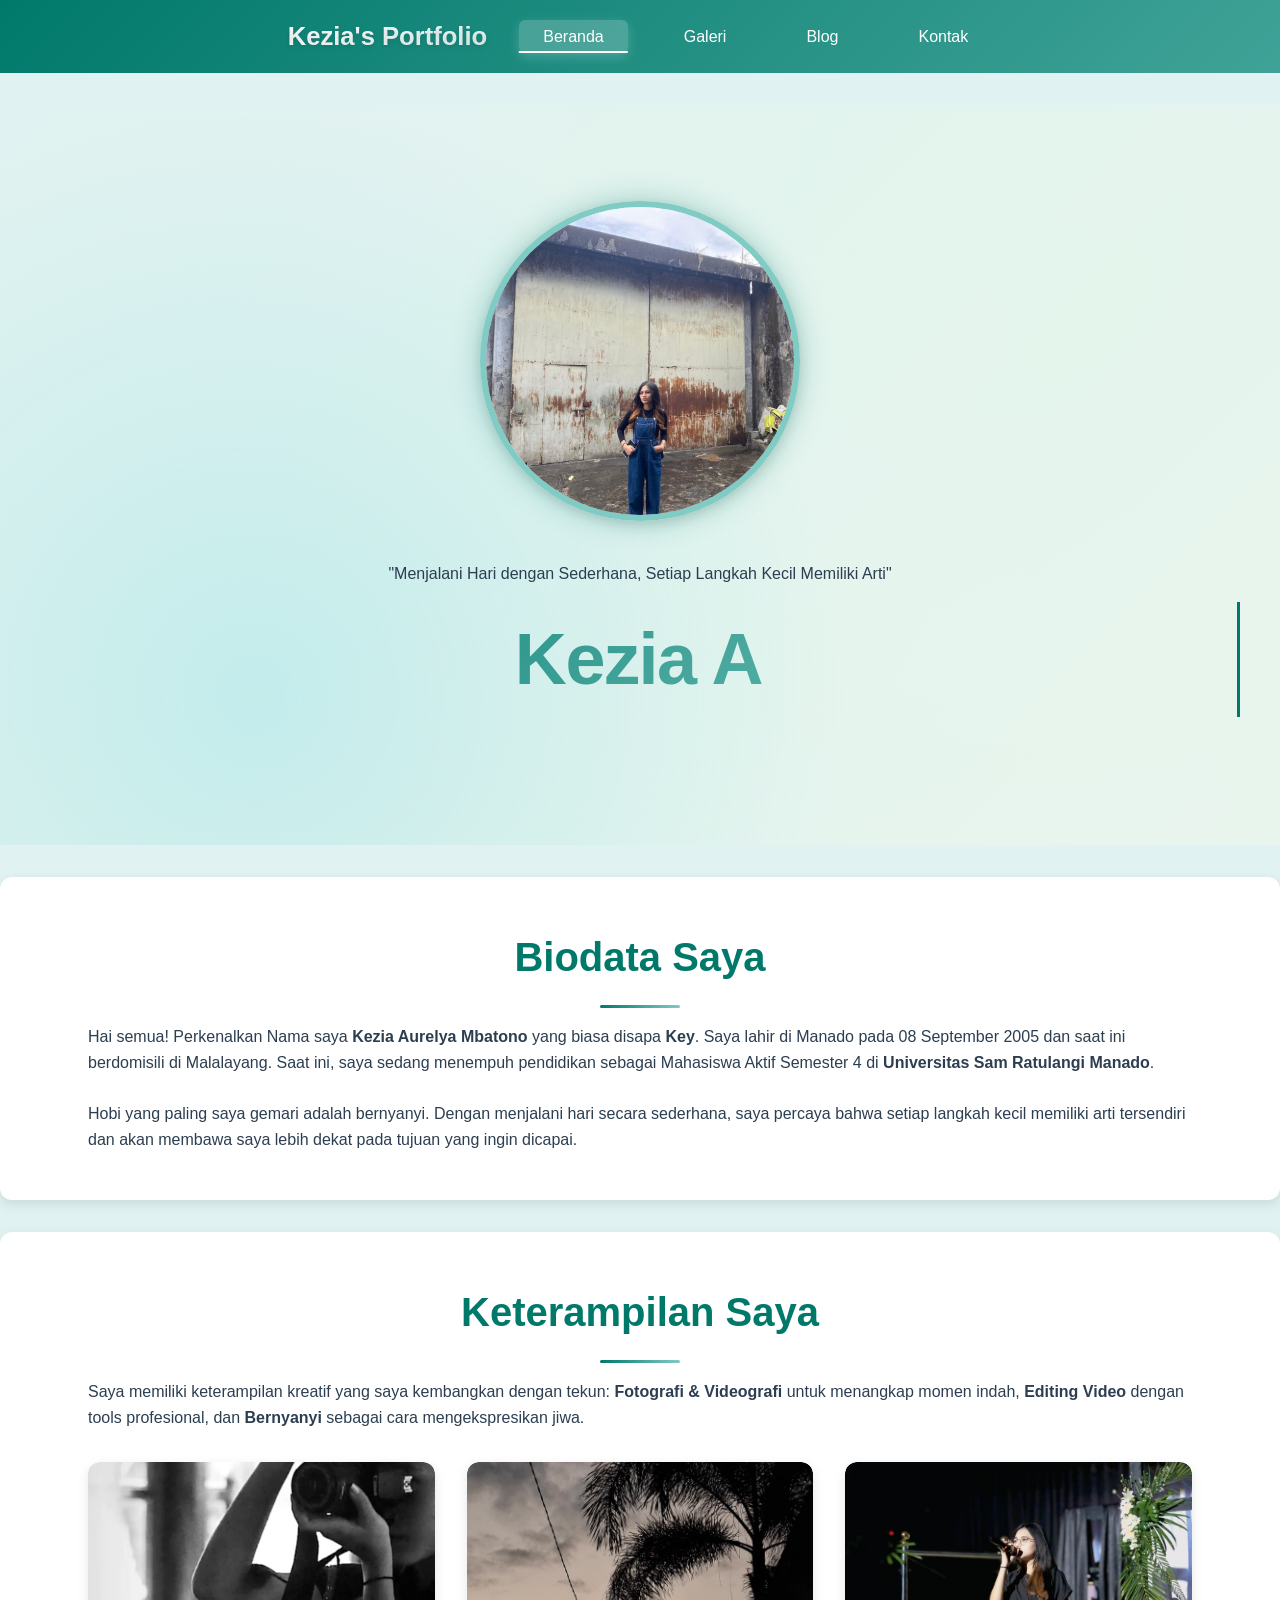
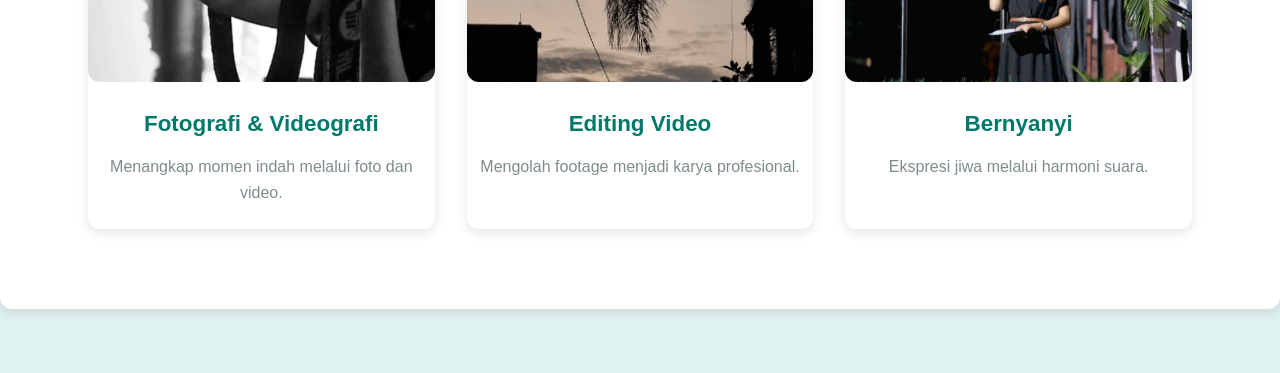
<file: index.html>
<!DOCTYPE html>
<html lang="id">
<head>
    <meta charset="UTF-8">
    <meta name="viewport" content="width=device-width, initial-scale=1.0">
    <title>Beranda - Portfolio Kezia Aurelya</title>
    <link rel="stylesheet" href="styles.css">
</head>
<body>
    <header>
        <nav class="navbar-container">
            <a href="index.html" class="logo">Kezia's Portfolio</a>
            <ul class="nav-links">
                <li><a href="index.html" class="active">Beranda</a></li>
                <li><a href="gallery.html">Galeri</a></li>
                <li><a href="blog.html">Blog</a></li>
                <li><a href="contact.html">Kontak</a></li>
            </ul>
            <div class="hamburger">
                <span></span>
                <span></span>
                <span></span>
            </div>
        </nav>
    </header>

    <main>
        <section class="hero fade-in">
            <div class="container">
                <img src="Image&vid/Kezia.jpg" alt="Foto Profil Kezia Aurelya Mbatono" class="profile-img" loading="lazy" onerror="this.src='Image&vid/Kezxia.jpeg'">
                <blockquote>
                    <p>"Menjalani Hari dengan Sederhana, Setiap Langkah Kecil Memiliki Arti"</p>
                </blockquote>
                <h1 class="typewriter" data-text="Kezia Aurelya Mbatono">Kezia Aurelya Mbatono</h1>
            </div>
        </section>

        <section class="bio-section fade-in">
            <div class="container">
                <h2 class="section-title">Biodata Saya</h2>
                <p>
                    Hai semua! Perkenalkan Nama saya <strong>Kezia Aurelya Mbatono</strong> yang biasa disapa <strong>Key</strong>. 
                    Saya lahir di Manado pada 08 September 2005 dan saat ini berdomisili di Malalayang. 
                    Saat ini, saya sedang menempuh pendidikan sebagai Mahasiswa Aktif Semester 4 di 
                    <strong>Universitas Sam Ratulangi Manado</strong>.
                    <br><br>
                    Hobi yang paling saya gemari adalah bernyanyi. Dengan menjalani hari secara sederhana, 
                    saya percaya bahwa setiap langkah kecil memiliki arti tersendiri dan akan membawa saya 
                    lebih dekat pada tujuan yang ingin dicapai.
                </p>
            </div>
        </section>

        <section class="skills-section fade-in">
            <div class="container">
                <h2 class="section-title">Keterampilan Saya</h2>
                <p>
                    Saya memiliki keterampilan kreatif yang saya kembangkan dengan tekun: <strong>Fotografi & Videografi</strong> untuk menangkap momen indah, 
                    <strong>Editing Video</strong> dengan tools profesional, dan <strong>Bernyanyi</strong> sebagai cara mengekspresikan jiwa.
                </p>
<div class="skills-grid">
                    <div class="skill-card">
                        <img src="Image&vid/Foto.jpeg" alt="Fotografi & Videografi" loading="lazy">
                        <h3>Fotografi & Videografi</h3>
                        <p>Menangkap momen indah melalui foto dan video.</p>
                    </div>
                    <div class="skill-card">
                        <img src="Image&vid/Pemandangan2.jpeg" alt="Editing Video" loading="lazy">
                        <h3>Editing Video</h3>
                        <p>Mengolah footage menjadi karya profesional.</p>
                    </div>
                    <div class="skill-card">
                        <img src="Image&vid/KEziaBernyanyi.jpg" alt="Bernyanyi" loading="lazy">
                        <h3>Bernyanyi</h3>
                        <p>Ekspresi jiwa melalui harmoni suara.</p>
                    </div>
                </div>
            </div>
        </section>
    </main>

    <script src="script.js" defer></script>
</body>
</html>
</file>
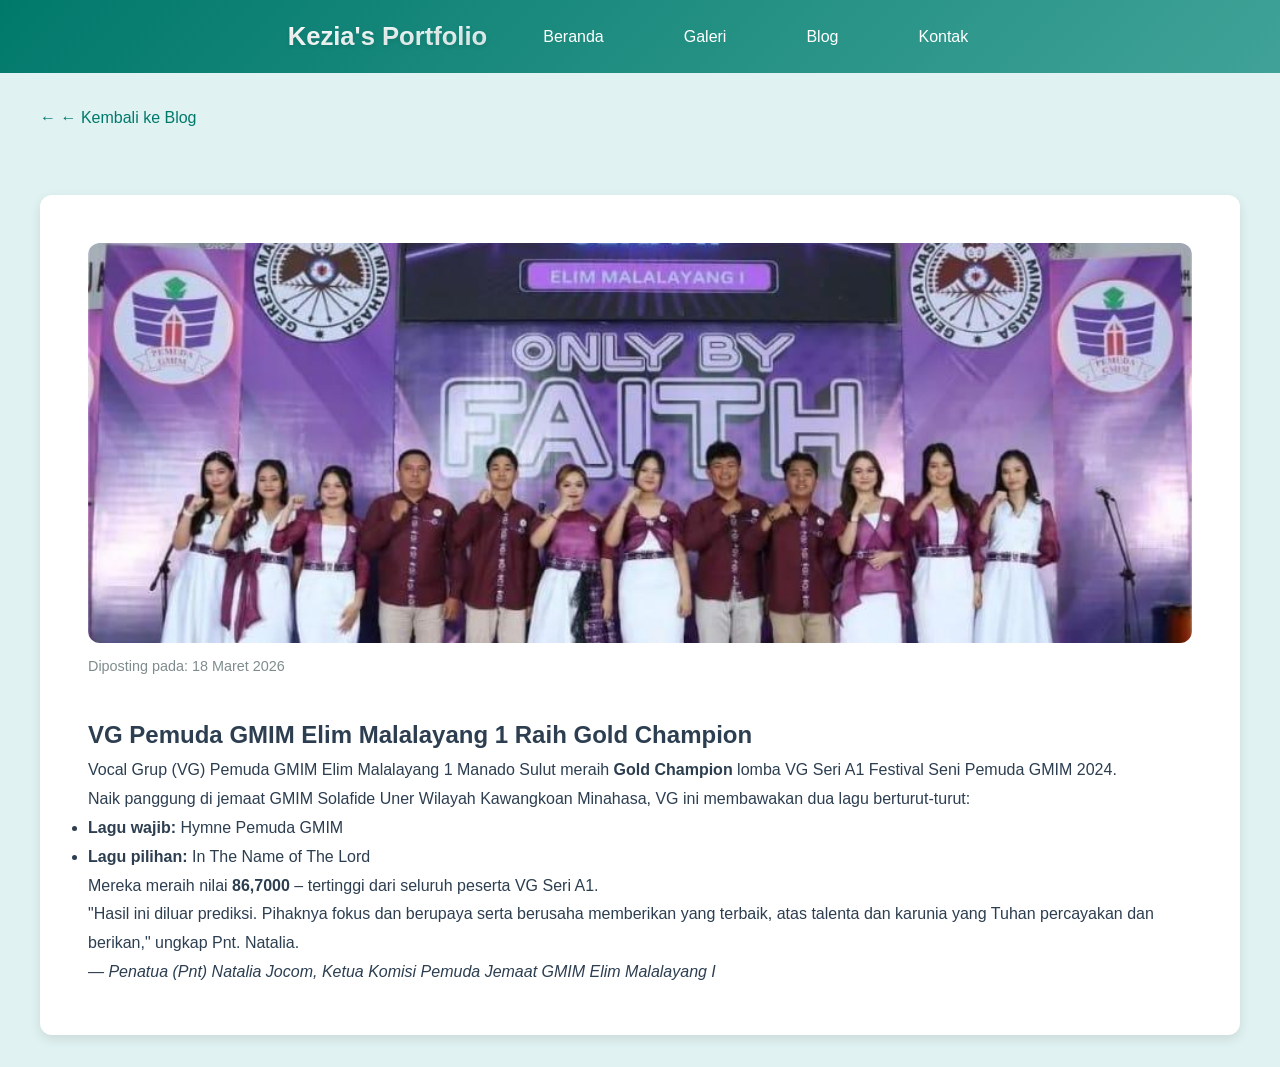
<file: article2.html>
<!DOCTYPE html>
<html lang="id">
<head>
    <meta charset="UTF-8">
    <meta name="viewport" content="width=device-width, initial-scale=1.0">
    <title>VG Pemuda GMIM Elim - Portfolio Kezia</title>
    <link rel="stylesheet" href="styles.css">
</head>
<body>
    <header>
        <nav class="navbar-container">
            <a href="index.html" class="logo">Kezia's Portfolio</a>
            <ul class="nav-links">
                <li><a href="index.html">Beranda</a></li>
                <li><a href="gallery.html">Galeri</a></li>
                <li><a href="blog.html">Blog</a></li>
                <li><a href="contact.html">Kontak</a></li>
            </ul>
            <div class="hamburger">
                <span></span>
                <span></span>
                <span></span>
            </div>
        </nav>
    </header>


    <main class="container">
        <a href="blog.html" class="back-link fade-in">← Kembali ke Blog</a>
        
        <article class="article-content fade-in">
            <img src="Image&vid/FSPG.jpeg" alt="VG Pemuda GMIM Elim Raih Gold FSPG 2024" class="article-featured" loading="lazy">
            
            <div class="article-meta">
                <span class="post-date">Diposting pada: 18 Maret 2026</span>
            </div>
            
            <h1>VG Pemuda GMIM Elim Malalayang 1 Raih Gold Champion</h1>
            
            <p>
                Vocal Grup (VG) Pemuda GMIM Elim Malalayang 1 Manado Sulut meraih <strong>Gold Champion</strong> 
                lomba VG Seri A1 Festival Seni Pemuda GMIM 2024.
            </p>
            
            <p>
                Naik panggung di jemaat GMIM Solafide Uner Wilayah Kawangkoan Minahasa, VG ini membawakan dua lagu berturut-turut:
            </p>
            <ul>
                <li><strong>Lagu wajib:</strong> Hymne Pemuda GMIM</li>
                <li><strong>Lagu pilihan:</strong> In The Name of The Lord</li>
            </ul>
            <p>
                Mereka meraih nilai <strong>86,7000</strong> – tertinggi dari seluruh peserta VG Seri A1.
            </p>
            
            <blockquote>
                <p>
                    "Hasil ini diluar prediksi. Pihaknya fokus dan berupaya serta berusaha memberikan yang terbaik, 
                    atas talenta dan karunia yang Tuhan percayakan dan berikan," ungkap Pnt. Natalia.
                </p>
                <cite>— Penatua (Pnt) Natalia Jocom, Ketua Komisi Pemuda Jemaat GMIM Elim Malalayang I</cite>
            </blockquote>
        </article>
    </main>

    <script src="script.js" defer></script>
</body>
</html>
</file>
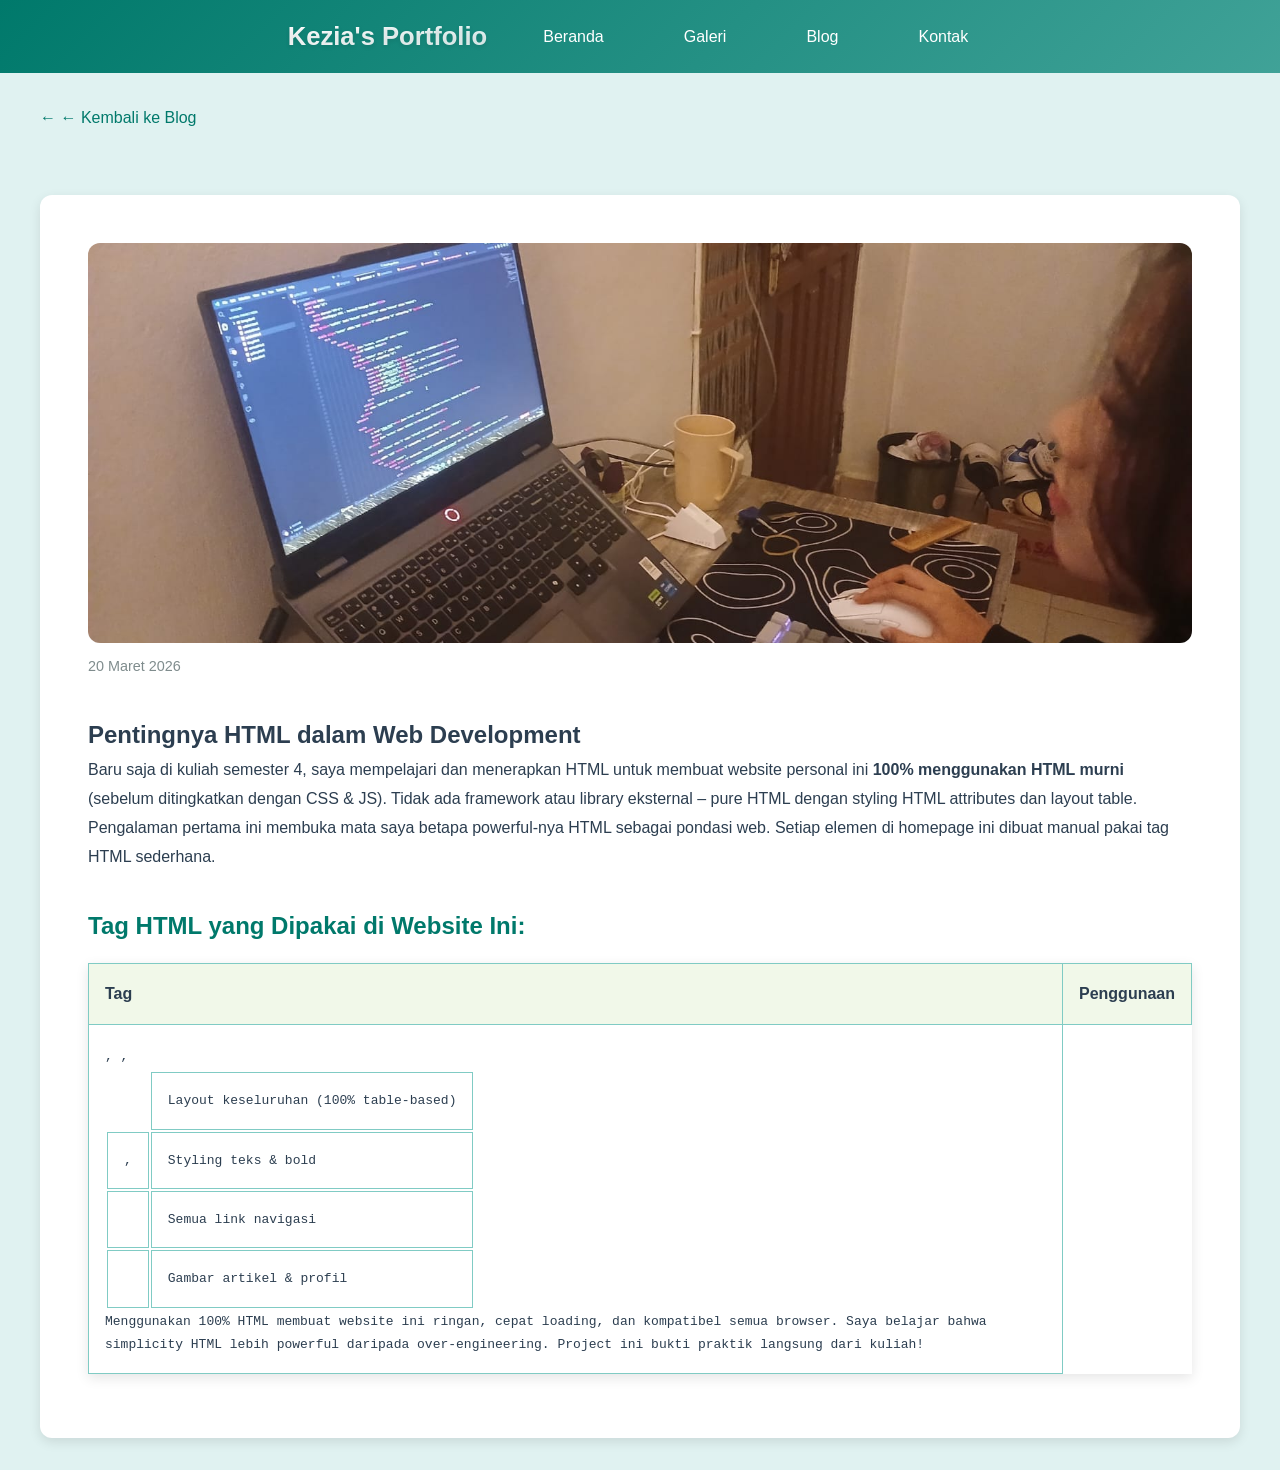
<file: article3.html>
<!DOCTYPE html>
<html lang="id">
<head>
    <meta charset="UTF-8">
    <meta name="viewport" content="width=device-width, initial-scale=1.0">
    <title>Pentingnya HTML - Portfolio Kezia</title>
    <link rel="stylesheet" href="styles.css">
</head>
<body>
    <header>
        <nav class="navbar-container">
            <a href="index.html" class="logo">Kezia's Portfolio</a>
            <ul class="nav-links">
                <li><a href="index.html">Beranda</a></li>
                <li><a href="gallery.html">Galeri</a></li>
                <li><a href="blog.html">Blog</a></li>
                <li><a href="contact.html">Kontak</a></li>
            </ul>
            <div class="hamburger">
                <span></span>
                <span></span>
                <span></span>
            </div>
        </nav>
    </header>


    <main class="container">
        <a href="blog.html" class="back-link fade-in">← Kembali ke Blog</a>
        
        <article class="article-content fade-in">
            <img src="Image&vid/HTML.jpeg" alt="HTML Code Editor" class="article-featured" loading="lazy">
            
            <div class="article-meta">
                <span class="post-date">20 Maret 2026</span>
            </div>
            
            <h1>Pentingnya HTML dalam Web Development</h1>
            
            <p>
                Baru saja di kuliah semester 4, saya mempelajari dan menerapkan HTML untuk membuat website personal ini 
                <strong>100% menggunakan HTML murni</strong> (sebelum ditingkatkan dengan CSS & JS). 
                Tidak ada framework atau library eksternal – pure HTML dengan styling HTML attributes dan layout table.
            </p>
            
            <p>
                Pengalaman pertama ini membuka mata saya betapa powerful-nya HTML sebagai pondasi web. 
                Setiap elemen di homepage ini dibuat manual pakai tag HTML sederhana.
            </p>
            
            <h2 style="color: var(--teal-primary); margin: 2rem 0 1rem 0;">Tag HTML yang Dipakai di Website Ini:</h2>
            
            <table class="fade-in" style="width: 100%; border-collapse: collapse; margin: 1rem 0; box-shadow: var(--shadow);">
                <thead>
                    <tr style="background: var(--accent-green);">
                        <th style="padding: 1rem; border: 1px solid var(--teal-secondary); text-align: left;">Tag</th>
                        <th style="padding: 1rem; border: 1px solid var(--teal-secondary); text-align: left;">Penggunaan</th>
                    </tr>
                </thead>
                <tbody>
                    <tr>
                        <td style="padding: 1rem; border: 1px solid var(--teal-secondary);"><code><table>, <tr>, <td></code></td>
                        <td style="padding: 1rem; border: 1px solid var(--teal-secondary);">Layout keseluruhan (100% table-based)</td>
                    </tr>
                    <tr>
                        <td style="padding: 1rem; border: 1px solid var(--teal-secondary);"><code><font>, <b></code></td>
                        <td style="padding: 1rem; border: 1px solid var(--teal-secondary);">Styling teks & bold</td>
                    </tr>
                    <tr>
                        <td style="padding: 1rem; border: 1px solid var(--teal-secondary);"><code><a href></code></td>
                        <td style="padding: 1rem; border: 1px solid var(--teal-secondary);">Semua link navigasi</td>
                    </tr>
                    <tr>
                        <td style="padding: 1rem; border: 1px solid var(--teal-secondary);"><code><img></code></td>
                        <td style="padding: 1rem; border: 1px solid var(--teal-secondary);">Gambar artikel & profil</td>
                    </tr>
                </tbody>
            </table>
            
            <p>
                Menggunakan 100% HTML membuat website ini ringan, cepat loading, dan kompatibel semua browser. 
                Saya belajar bahwa simplicity HTML lebih powerful daripada over-engineering. 
                Project ini bukti praktik langsung dari kuliah!
            </p>
        </article>
    </main>

    <script src="script.js" defer></script>
</body>
</html>
</file>
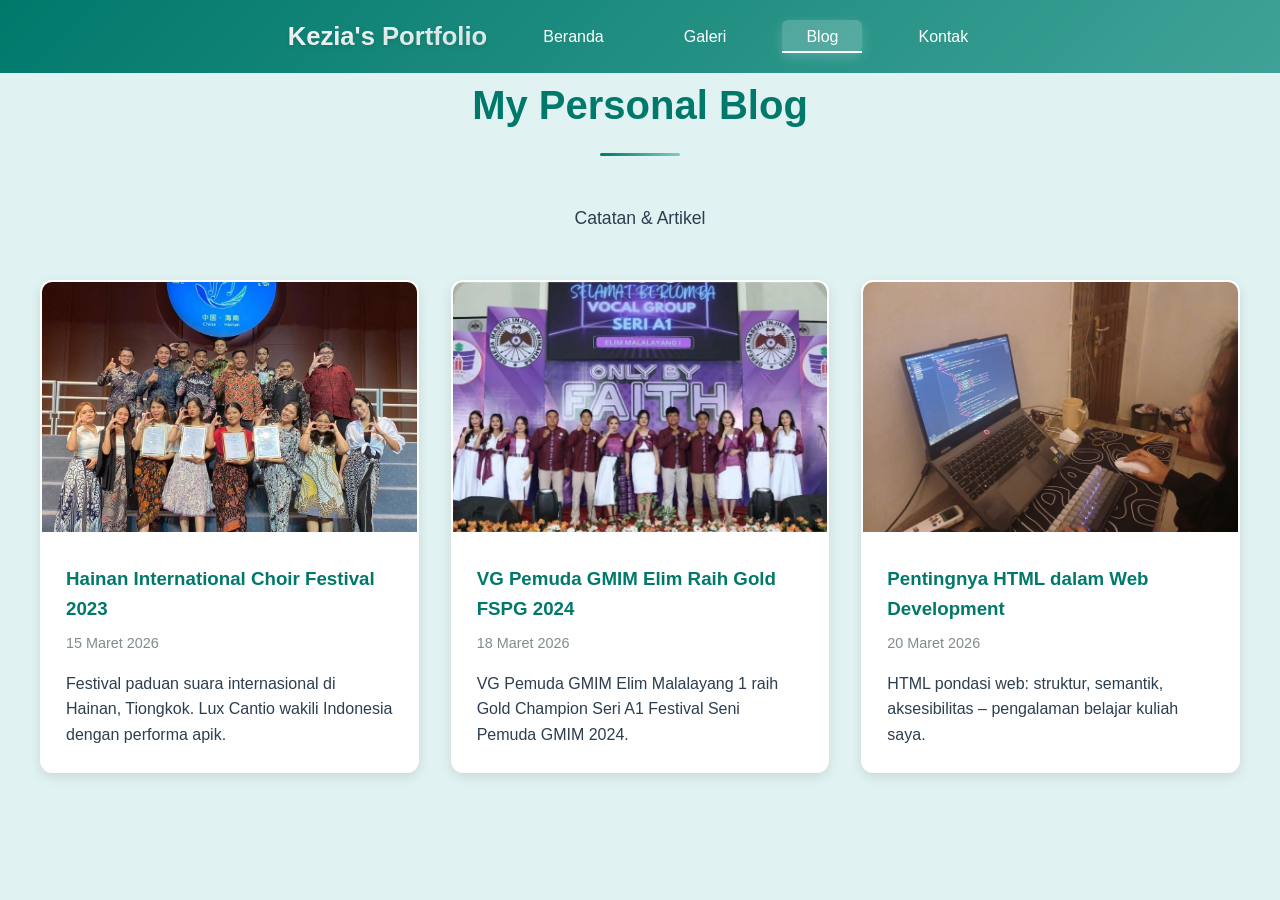
<file: blog.html>
<!DOCTYPE html>
<html lang="id">
<head>
    <meta charset="UTF-8">
    <meta name="viewport" content="width=device-width, initial-scale=1.0">
    <title>Blog - Portfolio Kezia Aurelya</title>
    <link rel="stylesheet" href="styles.css">
</head>
<body>
    <header>
        <nav class="navbar-container">
            <a href="index.html" class="logo">Kezia's Portfolio</a>
            <ul class="nav-links">
                <li><a href="index.html">Beranda</a></li>
                <li><a href="gallery.html">Galeri</a></li>
                <li><a href="blog.html" class="active">Blog</a></li>
                <li><a href="contact.html">Kontak</a></li>
            </ul>
            <div class="hamburger">
                <span></span>
                <span></span>
                <span></span>
            </div>
        </nav>
    </header>

    <main class="container">
        <h1 class="section-title" style="text-align: center; margin-bottom: 3rem;">My Personal Blog</h1>
        <p style="text-align: center; margin-bottom: 3rem; font-size: 1.1rem;">Catatan & Artikel</p>

        <div class="card-grid">
            <article class="card fade-in">
                <img src="Image&vid/Sanggar.jpg" alt="Hainan International Choir Festival 2023" loading="lazy">
                <div class="card-content">
                    <h3><a href="article1.html" style="color: inherit; text-decoration: none;">Hainan International Choir Festival 2023</a></h3>
                    <p class="card-meta">15 Maret 2026</p>
                    <p>Festival paduan suara internasional di Hainan, Tiongkok. Lux Cantio wakili Indonesia dengan performa apik.</p>
                </div>
            </article>

            <article class="card fade-in">
                <img src="Image&vid/FSPG.jpeg" alt="VG GMIM Elim Raih Gold FSPG 2024" loading="lazy">
                <div class="card-content">
                    <h3><a href="article2.html" style="color: inherit; text-decoration: none;">VG Pemuda GMIM Elim Raih Gold FSPG 2024</a></h3>
                    <p class="card-meta">18 Maret 2026</p>
                    <p>VG Pemuda GMIM Elim Malalayang 1 raih Gold Champion Seri A1 Festival Seni Pemuda GMIM 2024.</p>
                </div>
            </article>

            <article class="card fade-in">
                <img src="Image&vid/HTML.jpeg" alt="Pentingnya HTML dalam Web Development" loading="lazy">
                <div class="card-content">
                    <h3><a href="article3.html" style="color: inherit; text-decoration: none;">Pentingnya HTML dalam Web Development</a></h3>
                    <p class="card-meta">20 Maret 2026</p>
                    <p>HTML pondasi web: struktur, semantik, aksesibilitas – pengalaman belajar kuliah saya.</p>
                </div>
            </article>
        </div>
    </main>

    <script src="script.js" defer></script>
</body>
</html>
</file>
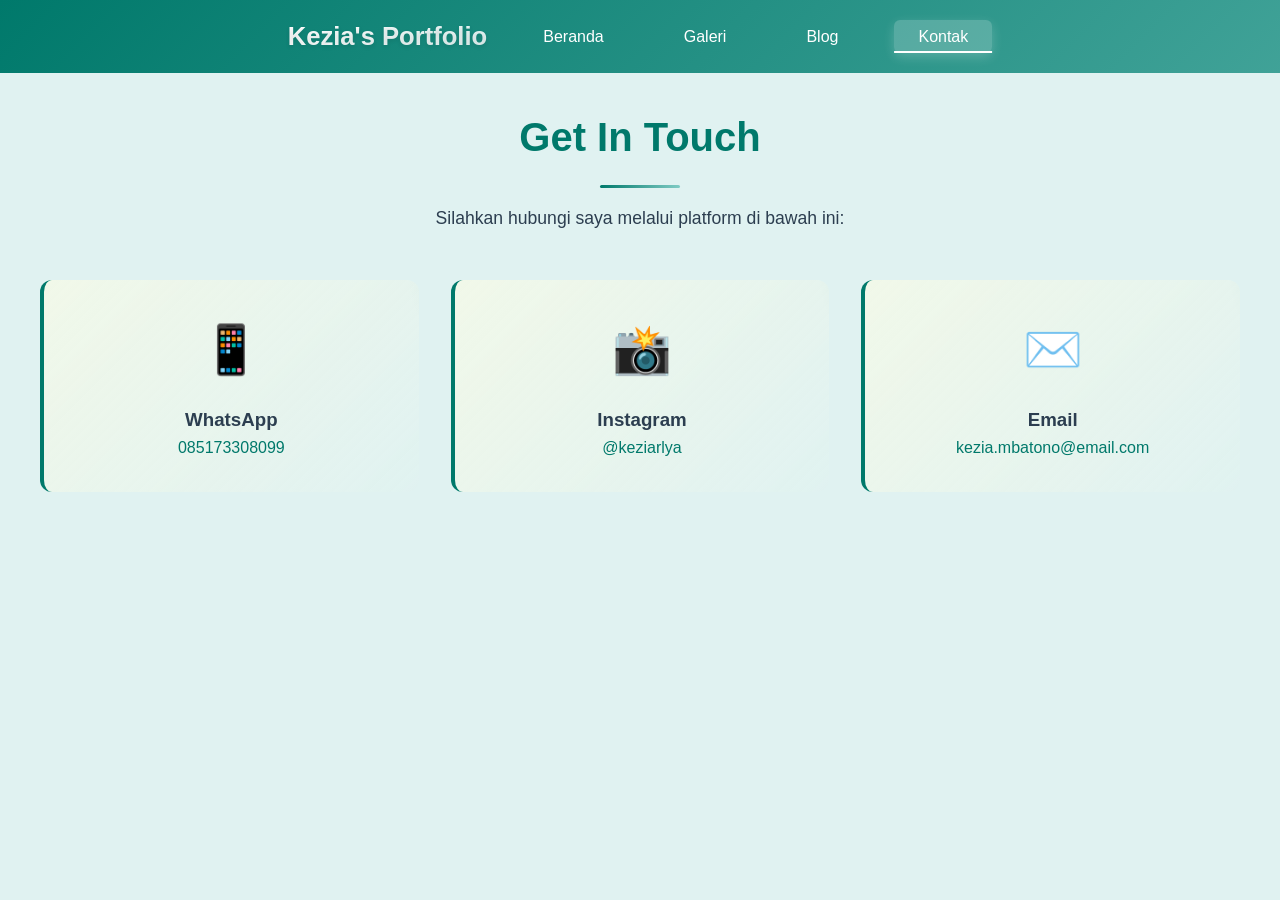
<file: contact.html>
<!DOCTYPE html>
<html lang="id">
<head>
    <meta charset="UTF-8">
    <meta name="viewport" content="width=device-width, initial-scale=1.0">
    <title>Kontak - Portfolio Kezia Aurelya</title>
    <link rel="stylesheet" href="styles.css">
</head>
<body>
    <header>
        <nav class="navbar-container">
            <a href="index.html" class="logo">Kezia's Portfolio</a>
            <ul class="nav-links">
                <li><a href="index.html">Beranda</a></li>
                <li><a href="gallery.html">Galeri</a></li>
                <li><a href="blog.html">Blog</a></li>
                <li><a href="contact.html" class="active">Kontak</a></li>
            </ul>
            <div class="hamburger">
                <span></span>
                <span></span>
                <span></span>
            </div>
        </nav>
    </header>

    <main>
        <section class="container fade-in">
            <h1 class="section-title" style="text-align: center; margin-bottom: 1rem;">Get In Touch</h1>
            <p style="text-align: center; margin-bottom: 3rem; font-size: 1.1rem;">Silahkan hubungi saya melalui platform di bawah ini:</p>
            
            <div class="contact-grid">
                <div class="contact-card fade-in">
                    <div class="contact-icon">📱</div>
                    <h3>WhatsApp</h3>
                    <a href="https://wa.me/085173308099">085173308099</a>
                </div>
                <div class="contact-card fade-in">
                    <div class="contact-icon">📸</div>
                    <h3>Instagram</h3>
                    <a href="https://instagram.com/keziarlya">@keziarlya</a>
                </div>
                <div class="contact-card fade-in">
                    <div class="contact-icon">✉️</div>
                    <h3>Email</h3>
                    <a href="mailto:kezia.mbatono@email.com">kezia.mbatono@email.com</a>
                </div>
            </div>
        </section>
    </main>

    <script src="script.js" defer></script>
</body>
</html>
</file>
<file: styles.css>
:root {
  --teal-primary: #00796b;
  --teal-secondary: #80cbc4;
  --teal-light: #e0f2f1;
  --bg-white: #ffffff;
  --accent-green: #f1f8e9;
  --text-dark: #2c3e50;
  --text-light: #7f8c8d;
  --shadow: 0 4px 12px rgba(0,0,0,0.1);
  --shadow-hover: 0 8px 24px rgba(0,121,107,0.2);
  --border-radius: 12px;
  --transition: all 0.3s cubic-bezier(0.4,0,0.2,1);
}

* {
  margin: 0;
  padding: 0;
  box-sizing: border-box;
}

html {
  scroll-behavior: smooth;
}

body {
  font-family: 'Segoe UI', Tahoma, Geneva, Verdana, sans-serif;
  background-color: var(--teal-light);
  color: var(--text-dark);
  line-height: 1.6;
}

/* ZERO TEXT HIGHLIGHT - ABSOLUTE */
p::selection, p *::selection, blockquote::selection, article::selection, .bio-section *::selection, .article-content *::selection {
  background: transparent !important;
  color: inherit !important;
}

p:hover, blockquote:hover, .bio-section p:hover, .article-content p:hover, article p:hover {
  background: transparent !important;
  box-shadow: none !important;
}

p:hover, blockquote:hover, article:hover, p::selection, p *::selection, blockquote::selection {
  background: transparent !important;
  color: inherit !important;
  text-shadow: none !important;
  box-shadow: none !important;
  transform: none !important;
}

.article-content p {
  transition: none !important;
}

.article-content p:hover {
  transform: none !important;
  box-shadow: none !important;
  background: transparent !important;
}

.bio-section p {
  transition: none !important;
}

.bio-section p:hover {
  transform: none !important;
  box-shadow: none !important;
  background: transparent !important;
}

::selection {
  background: transparent !important;
  color: inherit !important;
}

::-moz-selection {
  background: transparent !important;
  color: inherit !important;
}

.container {
  max-width: 1400px;
  margin: 0 auto;
  padding: 0 40px;
}

/* Removed conflicting nav.container padding */

header {
  position: sticky;
  top: 0;
  z-index: 100;
  width: 100%;
  overflow: hidden;
  animation: slideDown 0.5s ease-out;
}

@keyframes slideDown {
  from {
    opacity: 0;
    transform: translateY(-100%);
  }
  to {
    opacity: 1;
    transform: translateY(0);
  }
}

nav.navbar-container {
  display: flex;
  justify-content: center;
  align-items: center;
  padding: 1rem 2rem;
  background: linear-gradient(135deg, var(--teal-primary), var(--teal-secondary));
  background-size: 200% 200%;
  animation: gradientFlow 6s ease infinite;
  box-shadow: 0 4px 12px rgba(0,121,107,0.3);
  position: relative;
  gap: 2rem;
  width: 100%;
  box-sizing: border-box;
  transition: all 0.3s ease;
}

nav.navbar-container:hover {
  box-shadow: 0 8px 20px rgba(0,121,107,0.4);
  padding: 1.2rem 2rem;
}

.navbar-container .hamburger {
  margin-left: auto;
}

.navbar-container .container {
  max-width: none;
}



.logo {
  font-size: 1.6rem;
  font-weight: bold;
  background: linear-gradient(135deg, white, var(--teal-light));
  -webkit-background-clip: text;
  -webkit-text-fill-color: transparent;
  background-clip: text;
  text-shadow: 0 2px 4px rgba(0,0,0,0.1);
  z-index: 2;
  position: relative;
  animation: slideInLeft 0.8s ease-out;
  transition: all 0.3s ease;
  text-decoration: none;
}

.logo:hover {
  transform: scale(1.1) rotate(-2deg);
  filter: brightness(1.2);
  text-decoration: none;
}

.nav-links {
  display: flex;
  list-style: none;
  gap: 2rem;
  z-index: 2;
  position: relative;
}

.nav-links a {
  color: white;
  text-decoration: none;
  font-weight: 500;
  font-size: 1rem;
  padding: 0.5rem 1.5rem;
  transition: all 0.3s cubic-bezier(0.34, 1.56, 0.64, 1);
  position: relative;
  border-radius: 6px;
}

.nav-links a::before {
  content: '';
  position: absolute;
  bottom: 0;
  left: 50%;
  width: 0;
  height: 2px;
  background: white;
  transform: translateX(-50%);
  transition: width 0.3s ease;
}

.nav-links a:hover::before,
.nav-links a.active::before {
  width: 100%;
}

.nav-links a:hover,
.nav-links a.active {
  background: rgba(255,255,255,0.2);
  color: white;
  transform: translateY(-3px);
  box-shadow: 0 4px 12px rgba(255,255,255,0.2);
}

.hamburger {
  display: none;
  flex-direction: column;
  cursor: pointer;
  gap: 5px;
  position: relative;
  z-index: 3;
  transition: all 0.3s ease;
}

.hamburger:hover {
  transform: scale(1.1);
}

.hamburger span {
  width: 28px;
  height: 3px;
  background: white;
  transition: all 0.3s cubic-bezier(0.4, 0, 0.2, 1);
  box-shadow: 0 2px 4px rgba(0,0,0,0.2);
  border-radius: 2px;
}

.hamburger:hover span {
  background: var(--teal-light);
  box-shadow: 0 2px 8px rgba(0,0,0,0.3);
}

.hamburger.active span:nth-child(1) {
  transform: rotate(45deg) translate(6px, 6px);
}

.hamburger.active span:nth-child(2) {
  opacity: 0;
}

.hamburger.active span:nth-child(3) {
  transform: rotate(-45deg) translate(6px, -6px);
}

main {
  min-height: calc(100vh - 200px);
  padding: 2rem 0;
}

.hero {
  text-align: center;
  padding: 6rem 0;
  background: linear-gradient(135deg, var(--teal-light) 0%, var(--accent-green) 100%);
  position: relative;
  overflow: hidden;
}

.hero::before {
  content: '';
  position: absolute;
  top: 0;
  left: 0;
  right: 0;
  bottom: 0;
  background: radial-gradient(circle at 20% 80%, rgba(120,219,226,0.3) 0%, transparent 50%),
              radial-gradient(circle at 80% 20%, rgba(225,248,233,0.3) 0%, transparent 50%);
  pointer-events: none;
  z-index: 0;
}

.hero > .container {
  position: relative;
  z-index: 1;
}

.hero h1 {
  font-size: clamp(2.5rem, 8vw, 4.5rem);
  font-weight: 800;
  background: linear-gradient(135deg, var(--teal-primary), var(--teal-secondary));
  -webkit-background-clip: text;
  -webkit-text-fill-color: transparent;
  background-clip: text;
  margin: 1rem 0 2rem;
  letter-spacing: -0.02em;
}

.profile-img {
  width: 320px;
  height: 320px;
  object-fit: cover;
  border-radius: 50%;
  border: 6px solid var(--teal-secondary);
  box-shadow: var(--shadow), 0 0 30px rgba(0,121,107,0.3);
  margin-bottom: 2rem;
  transition: all 0.5s ease-in-out;
  animation: float 8s ease-in-out infinite;
}

.profile-img:hover {
  transform: scale(1.05);
  box-shadow: var(--shadow-hover), 0 0 40px rgba(0,121,107,0.5);
}

@keyframes float {
  0%, 100% { transform: translateY(0px); }
  50% { transform: translateY(-8px); }
}

.bio-section {
  background: var(--bg-white);
  padding: 3rem;
  border-radius: var(--border-radius);
  box-shadow: var(--shadow);
  margin: 2rem 0;
}

.skills-section {
  background: var(--bg-white);
  padding: 3rem;
  border-radius: var(--border-radius);
  box-shadow: var(--shadow);
  margin: 2rem 0;
}

.skills-grid {
  display: grid;
  grid-template-columns: repeat(auto-fit, minmax(300px, 1fr));
  gap: 2rem;
  margin: 2rem 0;
}

.skill-card {
  background: var(--bg-white);
  border-radius: var(--border-radius);
  overflow: hidden;
  box-shadow: var(--shadow);
  transition: var(--transition);
  text-align: center;
  padding-bottom: 1.5rem;
}

.skill-card img {
  width: 100%;
  height: 220px;
  object-fit: cover;
  border-radius: var(--border-radius);
  margin-bottom: 1rem;
  transition: var(--transition);
}

.skill-card:hover img {
  transform: scale(1.05);
}

.skill-card h3 {
  color: var(--teal-primary);
  font-size: 1.4rem;
  margin-bottom: 0.75rem;
}

.skill-card p {
  color: var(--text-light);
  font-size: 1rem;
  line-height: 1.6;
}

.section-title {
  color: var(--teal-primary);
  font-size: 2.5rem;
  text-align: center;
  margin-bottom: 1rem;
  position: relative;
}

.section-title::after {
  content: '';
  display: block;
  width: 80px;
  height: 3px;
  background: linear-gradient(90deg, var(--teal-primary), var(--teal-secondary));
  margin: 1rem auto;
  border-radius: 2px;
}

.card-grid {
  display: grid;
  grid-template-columns: repeat(auto-fit, minmax(350px, 1fr));
  gap: 2rem;
  margin: 2rem 0;
}

.card {
  background: var(--bg-white);
  border-radius: var(--border-radius);
  overflow: hidden;
  box-shadow: var(--shadow);
  transition: all 0.4s ease;
}

.card:hover {
  transform: translateY(-8px) scale(1.02);
  box-shadow: var(--shadow-hover);
}

.card {
  background: var(--bg-white);
  border-radius: var(--border-radius);
  overflow: hidden;
  box-shadow: var(--shadow);
  transition: var(--transition);
}

.card:hover {
  transform: translateY(-10px);
  box-shadow: var(--shadow-hover);
}

.card img {
  width: 100%;
  height: 250px;
  object-fit: cover;
}

.card-content {
  padding: 1.5rem;
}

.card h3 {
  color: var(--teal-primary);
  margin-bottom: 0.5rem;
}

.card-meta {
  color: var(--text-light);
  font-size: 0.9rem;
  margin-bottom: 1rem;
}

.gallery-grid {
  display: grid;
  grid-template-columns: repeat(auto-fit, minmax(250px, 1fr));
  gap: 1rem;
}

@media (max-width: 768px) {
  .gallery-grid {
    grid-template-columns: repeat(auto-fit, minmax(200px, 1fr));
    gap: 0.8rem;
  }
  
  .gallery-item img,
  .gallery-item video {
    height: 200px;
  }
}

.gallery-item {
  position: relative;
  overflow: hidden;
  border-radius: var(--border-radius);
  cursor: pointer;
  transition: var(--transition);
}

.gallery-item:hover {
  transform: scale(1.02);
}

.gallery-item img,
.gallery-item video {
  width: 100%;
  height: 300px;
  object-fit: cover;
  transition: var(--transition);
}

.gallery-item:hover img,
.gallery-item:hover video {
  transform: scale(1.1);
}

.contact-grid {
  display: grid;
  grid-template-columns: repeat(auto-fit, minmax(250px, 1fr));
  gap: 2rem;
}

.contact-card {
  background: var(--accent-green);
  padding: 2rem;
  border-radius: var(--border-radius);
  text-align: center;
  transition: var(--transition);
  position: relative;
}

.contact-card::before {
  content: '';
  position: absolute;
  bottom: 0;
  left: 10%;
  right: 10%;
  height: 4px;
  background: var(--teal-primary);
  transform: scaleX(0);
  transition: transform 0.3s ease;
}

.contact-card:hover::before {
  transform: scaleX(1);
}

.contact-card:hover {
  transform: translateY(-5px);
  box-shadow: var(--shadow-hover);
}

.contact-icon {
  font-size: 3rem;
  margin-bottom: 1rem;
}

.contact-card a {
  color: var(--teal-primary);
  font-weight: 500;
  text-decoration: none;
  transition: none;
}

.contact-card a:hover {
  /* No hover effect on text */
}

.back-link {
  display: inline-block;
  margin: 2rem 0;
  color: var(--teal-primary);
  text-decoration: none;
  font-weight: 500;
  transition: none;
}

.back-link:hover {
  /* No hover effect */
}

.back-link::before {
  content: '← ';
}

.article-featured {
  width: 100%;
  height: 400px;
  object-fit: cover;
  border-radius: var(--border-radius);
}

.article-content {
  background: var(--bg-white);
  padding: 3rem;
  border-radius: var(--border-radius);
  box-shadow: var(--shadow);
  margin: 2rem 0;
  line-height: 1.8;
}

.article-content h3 {
  color: var(--teal-primary);
  font-size: 2rem;
  margin-bottom: 1rem;
}

.article-meta {
  color: var(--text-light);
  margin-bottom: 2rem;
}

.post-date {
  color: var(--text-light);
  font-size: 0.9rem;
}

/* Lightbox Modal - Fixed Centered Popup */
.modal {
  display: none;
  position: fixed !important;
  z-index: 10000 !important;
  left: 0 !important;
  top: 0 !important;
  width: 100vw !important;
  height: 100vh !important;
  background-color: rgba(0,0,0,0.98) !important;
  backdrop-filter: blur(8px) !important;
  animation: modalFadeIn 0.3s cubic-bezier(0.4, 0, 0.2, 1) !important;
}

.modal[style*="display: block"] {
  display: flex !important;
  align-items: center;
  justify-content: center;
  padding: 2rem;
  box-sizing: border-box;
}

.modal-content {
  max-width: 95vw !important;
  max-height: 95vh !important;
  width: auto !important;
  height: auto !important;
  object-fit: contain !important;
  border-radius: var(--border-radius) !important;
  box-shadow: 0 25px 50px rgba(0,0,0,0.5) !important;
  animation: modalZoomIn 0.4s cubic-bezier(0.34, 1.56, 0.64, 1) !important;
  margin: 0 auto !important;
  position: relative !important;
}

video.modal-content {
  background: #000;
}

.close {
  position: fixed !important;
  top: 30px !important;
  right: 30px !important;
  z-index: 10001 !important;
  color: #fff !important;
  font-size: 2.5rem !important;
  font-weight: bold !important;
  cursor: pointer !important;
  width: 50px !important;
  height: 50px !important;
  display: flex !important;
  align-items: center !important;
  justify-content: center !important;
  border-radius: 50% !important;
  background: rgba(0,0,0,0.5) !important;
  backdrop-filter: blur(10px) !important;
  transition: all 0.3s ease !important;
  animation: slideInRight 0.4s ease-out !important;
  border: 2px solid rgba(255,255,255,0.3) !important;
}

.close:hover {
  background: rgba(255,255,255,0.2) !important;
  transform: scale(1.1) rotate(90deg) !important;
  color: var(--teal-light) !important;
  box-shadow: 0 5px 20px rgba(0,0,0,0.4) !important;
}

/* Modal Animations */
@keyframes modalFadeIn {
  from { opacity: 0; }
  to { opacity: 1; }
}

@keyframes modalZoomIn {
  from { 
    opacity: 0;
    transform: scale(0.7) translateY(50px);
  }
  to { 
    opacity: 1;
    transform: scale(1) translateY(0);
  }
}

.contact-form {
  background: linear-gradient(135deg, var(--bg-white), rgba(224,242,241,0.5));
  padding: 2rem;
  border-radius: var(--border-radius);
  box-shadow: 0 8px 32px rgba(0,121,107,0.1);
  max-width: 600px;
  margin: 2rem auto;
  animation: slideInUp 0.8s ease-out;
  border: 2px solid transparent;
  transition: all 0.3s ease;
  position: relative;
  overflow: hidden;
}

.contact-form::before {
  content: '';
  position: absolute;
  top: 0;
  left: -100%;
  width: 100%;
  height: 100%;
  background: linear-gradient(90deg, transparent, rgba(255,255,255,0.2), transparent);
  transition: left 0.5s ease;
  z-index: 0;
  pointer-events: none;
}

.contact-form:hover::before {
  left: 100%;
}

.contact-form:hover {
  border-color: var(--teal-secondary);
  box-shadow: 0 15px 40px rgba(0,121,107,0.2);
  transform: translateY(-5px);
}

.form-group {
  margin-bottom: 1.5rem;
  position: relative;
  z-index: 1;
}

.form-group label {
  display: block;
  margin-bottom: 0.5rem;
  color: var(--teal-primary);
  font-weight: 500;
  transition: all 0.3s ease;
  animation: slideInLeft 0.6s ease-out backwards;
}

.form-group:nth-child(1) label { animation-delay: 0.1s; }
.form-group:nth-child(2) label { animation-delay: 0.2s; }
.form-group:nth-child(3) label { animation-delay: 0.3s; }

.form-group input,
.form-group textarea {
  width: 100%;
  padding: 0.75rem;
  border: 2px solid #e0e0e0;
  border-radius: 8px;
  font-size: 1rem;
  transition: all 0.3s cubic-bezier(0.34, 1.56, 0.64, 1);
  background: linear-gradient(135deg, rgba(255,255,255,1), rgba(224,242,241,0.5));
  animation: slideInRight 0.6s ease-out backwards;
}

.form-group:nth-child(1) input,
.form-group:nth-child(1) textarea { animation-delay: 0.15s; }
.form-group:nth-child(2) input,
.form-group:nth-child(2) textarea { animation-delay: 0.25s; }
.form-group:nth-child(3) input,
.form-group:nth-child(3) textarea { animation-delay: 0.35s; }

.form-group input:focus,
.form-group textarea:focus {
  outline: none;
  border-color: var(--teal-primary);
  box-shadow: 0 0 0 3px rgba(0,121,107,0.2), inset 0 0 0 1px rgba(0,121,107,0.1);
  transform: scale(1.02);
  background: white;
}

/* ==================== ADVANCED ANIMATIONS ==================== */

/* Navbar Animation */
@keyframes gradientShift {
  0% { background-position: 0% 50%; }
  50% { background-position: 100% 50%; }
  100% { background-position: 0% 50%; }
}

/* Animations */
@keyframes fadeIn {
  from { opacity: 0; }
  to { opacity: 1; }
}

/* Bounce Animation */
@keyframes bounce {
  0%, 100% { transform: translateY(0); }
  50% { transform: translateY(-10px); }
}

/* Pulse Animation */
@keyframes pulse {
  0%, 100% { opacity: 1; transform: scale(1); }
  50% { opacity: 0.8; transform: scale(1.05); }
}

/* Glow Animation */
@keyframes glow {
  0%, 100% { box-shadow: 0 0 10px rgba(0,121,107,0.5); }
  50% { box-shadow: 0 0 30px rgba(0,121,107,0.8); }
}

/* Slide In Right */
@keyframes slideInRight {
  from { 
    opacity: 0;
    transform: translateX(100px);
  }
  to { 
    opacity: 1;
    transform: translateX(0);
  }
}

/* Slide In Left */
@keyframes slideInLeft {
  from { 
    opacity: 0;
    transform: translateX(-100px);
  }
  to { 
    opacity: 1;
    transform: translateX(0);
  }
}

/* Slide In Up */
@keyframes slideInUp {
  from { 
    opacity: 0;
    transform: translateY(100px);
  }
  to { 
    opacity: 1;
    transform: translateY(0);
  }
}

/* Rotate Animation */
@keyframes rotate {
  from { transform: rotate(0deg); }
  to { transform: rotate(360deg); }
}

/* Wave Animation */
@keyframes wave {
  0%, 100% { transform: translateY(0) rotateZ(0deg); }
  50% { transform: translateY(-20px) rotateZ(2deg); }
}

/* Flip Animation */
@keyframes flip {
  0% { transform: perspective(400px) rotateY(0); }
  100% { transform: perspective(400px) rotateY(360deg); }
}

/* Shimmer/Shine Animation */
@keyframes shimmer {
  0% { background-position: -1000px 0; }
  100% { background-position: 1000px 0; }
}

/* Rainbow Text Animation */
@keyframes rainbow {
  0% { color: #ff0000; }
  20% { color: #ff7f00; }
  40% { color: #ffff00; }
  60% { color: #00ff00; }
  80% { color: #0000ff; }
  100% { color: #8b00ff; }
}

/* Scale Bounce */
@keyframes scaleBounce {
  0%, 100% { transform: scale(1); }
  50% { transform: scale(1.1); }
}

/* Swing Animation */
@keyframes swing {
  20% { transform: rotate(15deg); }
  40% { transform: rotate(-10deg); }
  60% { transform: rotate(5deg); }
  80% { transform: rotate(-5deg); }
  100% { transform: rotate(0deg); }
}

/* Heartbeat Animation */
@keyframes heartbeat {
  0%, 100% { transform: scale(1); }
  10%, 30% { transform: scale(0.9); }
  20%, 40%, 60%, 80% { transform: scale(1.1); }
  50%, 70% { transform: scale(1.05); }
}

/* Wobble Animation */
@keyframes wobble {
  0%, 100% { transform: translateX(0); }
  15% { transform: translateX(-5px) rotate(-5deg); }
  30% { transform: translateX(5px) rotate(3deg); }
  45% { transform: translateX(-5px) rotate(-3deg); }
  60% { transform: translateX(3px) rotate(2deg); }
  75% { transform: translateX(-3px) rotate(-1deg); }
}

/* Gradient Animation */
@keyframes gradientFlow {
  0% { background-position: 0% 50%; }
  50% { background-position: 100% 50%; }
  100% { background-position: 0% 50%; }
}

/* Neon Glow */
@keyframes neonGlow {
  0%, 100% { 
    text-shadow: 0 0 10px rgba(0,255,255,0.5), 0 0 20px rgba(0,255,255,0.3);
  }
  50% { 
    text-shadow: 0 0 20px rgba(0,255,255,0.8), 0 0 30px rgba(0,255,255,0.6);
  }
}

.fade-in {
  opacity: 0;
  transform: translateY(30px);
  transition: var(--transition);
}

.fade-in:nth-child(odd) {
  transition-delay: 0.1s;
}

.fade-in:nth-child(even) {
  transition-delay: 0.2s;
}

.fade-in.visible {
  opacity: 1;
  transform: translateY(0);
}

/* ==================== ELEMENT-SPECIFIC ANIMATIONS ==================== */

/* Animated Bounce Elements */
.bounce-animation {
  animation: bounce 2s infinite;
}

/* Pulse Elements */
.pulse-animation {
  animation: pulse 2s infinite;
}

/* Glow Elements */
.glow-animation {
  animation: glow 2s infinite;
}

/* Slide In Animations */
.slide-in-right {
  animation: slideInRight 0.8s ease-out;
}

.slide-in-left {
  animation: slideInLeft 0.8s ease-out;
}

.slide-in-up {
  animation: slideInUp 0.8s ease-out;
}

/* Staggered Card Animation */
.card-stagger {
  animation: slideInUp 0.6s ease-out both;
}

.card:nth-child(1) { animation-delay: 0.1s; }
.card:nth-child(2) { animation-delay: 0.2s; }
.card:nth-child(3) { animation-delay: 0.3s; }
.card:nth-child(4) { animation-delay: 0.4s; }
.card:nth-child(5) { animation-delay: 0.5s; }
.card:nth-child(6) { animation-delay: 0.6s; }

/* Enhanced Profile Image Animation */
.profile-img {
  width: 320px;
  height: 320px;
  object-fit: cover;
  border-radius: 50%;
  border: 6px solid var(--teal-secondary);
  box-shadow: var(--shadow), 0 0 30px rgba(0,121,107,0.3);
  margin-bottom: 2rem;
  transition: all 0.5s ease-in-out;
  animation: float 8s ease-in-out infinite;
}

.profile-img:hover {
  transform: scale(1.05);
  box-shadow: var(--shadow-hover), 0 0 40px rgba(0,121,107,0.5);
}

/* Enhanced Hero Section */
.hero {
  text-align: center;
  padding: 6rem 0;
  background: linear-gradient(135deg, var(--teal-light) 0%, var(--accent-green) 100%);
  background-size: 200% 200%;
  animation: gradientFlow 8s ease infinite;
  position: relative;
  overflow: hidden;
}

/* Title Pulse Animation */
.hero h1 {
  font-size: clamp(2.5rem, 8vw, 4.5rem);
  font-weight: 800;
  background: linear-gradient(135deg, var(--teal-primary), var(--teal-secondary));
  -webkit-background-clip: text;
  -webkit-text-fill-color: transparent;
  background-clip: text;
  margin: 1rem 0 2rem;
  letter-spacing: -0.02em;
  animation: pulse 3s ease-in-out infinite;
}

/* Enhanced Card Hover Effects */
.card {
  background: var(--bg-white);
  border-radius: var(--border-radius);
  overflow: hidden;
  box-shadow: var(--shadow);
  transition: all 0.4s cubic-bezier(0.34, 1.56, 0.64, 1);
  position: relative;
  border: 2px solid transparent;
  animation: slideInUp 0.6s ease-out both;
}

.card:nth-child(1) { animation-delay: 0.1s; }
.card:nth-child(2) { animation-delay: 0.2s; }
.card:nth-child(3) { animation-delay: 0.3s; }
.card:nth-child(4) { animation-delay: 0.4s; }
.card:nth-child(5) { animation-delay: 0.5s; }
.card:nth-child(6) { animation-delay: 0.6s; }

.card:hover {
  transform: translateY(-15px) scale(1.02) rotate(1deg);
  box-shadow: var(--shadow-hover), 0 0 40px rgba(0,121,107,0.3);
  border-color: var(--teal-secondary);
}

.card::before {
  content: '';
  position: absolute;
  top: 0;
  left: -100%;
  width: 100%;
  height: 100%;
  background: linear-gradient(90deg, transparent, rgba(255,255,255,0.2), transparent);
  transition: left 0.5s ease;
  z-index: 1;
  pointer-events: none;
}

.card:hover::before {
  left: 100%;
}

.card img {
  width: 100%;
  height: 250px;
  object-fit: cover;
  transition: all 0.5s ease;
}

.card:hover img {
  transform: scale(1.15) rotate(2deg);
  filter: brightness(1.1) contrast(1.1);
}

/* Gallery Items Enhanced */
.gallery-item {
  position: relative;
  overflow: hidden;
  border-radius: var(--border-radius);
  cursor: pointer;
  transition: all 0.4s ease;
  animation: slideInUp 0.6s ease-out both;
}

.gallery-item:nth-child(1) { animation-delay: 0.1s; }
.gallery-item:nth-child(2) { animation-delay: 0.2s; }
.gallery-item:nth-child(3) { animation-delay: 0.3s; }
.gallery-item:nth-child(4) { animation-delay: 0.4s; }
.gallery-item:nth-child(5) { animation-delay: 0.5s; }
.gallery-item:nth-child(6) { animation-delay: 0.6s; }
.gallery-item:nth-child(7) { animation-delay: 0.7s; }
.gallery-item:nth-child(8) { animation-delay: 0.8s; }

.gallery-item:hover {
  transform: scale(1.05) rotate(1deg);
  box-shadow: 0 10px 40px rgba(0,121,107,0.2);
}

.gallery-item img,
.gallery-item video {
  width: 100%;
  height: 300px;
  object-fit: cover;
  transition: all 0.5s cubic-bezier(0.34, 1.56, 0.64, 1);
  filter: brightness(0.9) contrast(0.9);
}

.gallery-item:hover img,
.gallery-item:hover video {
  transform: scale(1.2) rotate(3deg);
  filter: brightness(1.1) contrast(1.2) saturate(1.3);
}

/* Contact Card Enhanced */
.contact-card {
  background: linear-gradient(135deg, var(--accent-green), rgba(224,242,241,0.8));
  padding: 2rem;
  border-radius: var(--border-radius);
  text-align: center;
  transition: all 0.4s cubic-bezier(0.34, 1.56, 0.64, 1);
  position: relative;
  border-left: 4px solid var(--teal-primary);
  animation: slideInUp 0.6s ease-out both;
  overflow: hidden;
}

.contact-card:nth-child(1) { animation-delay: 0.1s; }
.contact-card:nth-child(2) { animation-delay: 0.2s; }
.contact-card:nth-child(3) { animation-delay: 0.3s; }

.contact-card::after {
  content: '';
  position: absolute;
  top: -50%;
  right: -50%;
  width: 200px;
  height: 200px;
  background: radial-gradient(circle, rgba(0,121,107,0.1) 0%, transparent 70%);
  animation: wave 3s ease-in-out infinite;
}

.contact-card::before {
  content: '';
  position: absolute;
  bottom: 0;
  left: 10%;
  right: 10%;
  height: 4px;
  background: var(--teal-primary);
  transform: scaleX(0);
  transition: transform 0.3s ease;
  z-index: 2;
}

.contact-card:hover::before {
  transform: scaleX(1);
}

.contact-card:hover {
  transform: translateY(-8px) scale(1.03) rotate(-1deg);
  box-shadow: 0 15px 40px rgba(0,121,107,0.2);
  background: linear-gradient(135deg, rgba(224,242,241,0.6), var(--accent-green));
}

.contact-icon {
  font-size: 3rem;
  margin-bottom: 1rem;
  animation: bounce 3s ease-in-out infinite;
  display: inline-block;
}

.contact-card:hover .contact-icon {
  animation: bounce 0.6s ease-in-out;
}

/* Section Title Enhancement */
.section-title {
  color: var(--teal-primary);
  font-size: 2.5rem;
  text-align: center;
  margin-bottom: 1rem;
  position: relative;
  animation: slideInDown 0.8s ease-out;
}

@keyframes slideInDown {
  from {
    opacity: 0;
    transform: translateY(-50px);
  }
  to {
    opacity: 1;
    transform: translateY(0);
  }
}

.section-title::after {
  content: '';
  display: block;
  width: 80px;
  height: 3px;
  background: linear-gradient(90deg, var(--teal-primary), var(--teal-secondary));
  margin: 1rem auto;
  border-radius: 2px;
  animation: slideInRight 0.8s ease-out 0.3s backwards;
}

/* Button Animations */
.btn {
  background: var(--teal-primary);
  color: white;
  padding: 0.75rem 2rem;
  border: none;
  border-radius: 8px;
  cursor: pointer;
  font-size: 1rem;
  font-weight: 500;
  transition: all 0.3s cubic-bezier(0.34, 1.56, 0.64, 1);
  display: inline-block;
  position: relative;
  overflow: hidden;
  box-shadow: 0 4px 15px rgba(0,121,107,0.3);
}

.btn::before {
  content: '';
  position: absolute;
  top: 50%;
  left: 50%;
  width: 0;
  height: 0;
  background: rgba(255,255,255,0.3);
  border-radius: 50%;
  transform: translate(-50%, -50%);
  transition: width 0.6s, height 0.6s;
  z-index: 1;
}

.btn:hover::before {
  width: 300px;
  height: 300px;
}

.btn:hover {
  background: #00695c;
  transform: translateY(-3px) scale(1.05);
  box-shadow: 0 8px 25px rgba(0,121,107,0.4);
}

.btn:active {
  transform: translateY(-1px) scale(1.02);
}

/* Form Inputs Enhanced */
.form-group input,
.form-group textarea {
  width: 100%;
  padding: 0.75rem;
  border: 2px solid #e0e0e0;
  border-radius: 8px;
  font-size: 1rem;
  transition: all 0.3s ease;
  background: linear-gradient(135deg, rgba(255,255,255,1), rgba(224,242,241,0.5));
}

.form-group input:focus,
.form-group textarea:focus {
  outline: none;
  border-color: var(--teal-primary);
  box-shadow: 0 0 0 3px rgba(0,121,107,0.2), inset 0 0 0 1px rgba(0,121,107,0.1);
  transform: scale(1.02);
  background: white;
}

/* Smooth Scroll Behavior */
html {
  scroll-behavior: smooth;
}

/* Mobile Responsive */
@media (max-width: 768px) {
  .hamburger {
    display: flex;
  }
  
  .nav-links {
    position: fixed;
    left: -100%;
    top: 70px;
    flex-direction: column;
    background-color: var(--bg-white);
    width: 100%;
    text-align: center;
    transition: 0.3s;
    box-shadow: var(--shadow);
    padding: 2rem 0;
    z-index: 999;
  }
  
  .nav-links.active {
    left: 0;
  }
  
  .nav-links.active a {
    color: var(--text-dark) !important;
    font-size: 1.1rem !important;
    font-weight: 600 !important;
    padding: 1rem 2rem !important;
    display: block;
    background: rgba(0,121,107,0.05);
    margin: 0.5rem 1rem;
    border-radius: 8px;
    transition: all 0.3s ease;
  }
  
  .nav-links.active a:hover {
    background: rgba(0,121,107,0.1);
    transform: translateX(10px);
    color: var(--teal-primary) !important;
  }
  
  .card-grid,
  .gallery-grid,
  .contact-grid {
    grid-template-columns: 1fr;
  }
  
  .profile-img {
    width: 250px;
    height: 250px;
  }
  
  .container {
    padding: 0 15px;
  }
}

@media (max-width: 480px) {
  .section-title {
    font-size: 2rem;
  }
  
  main {
    padding: 1rem 0;
  }
}
</file>
